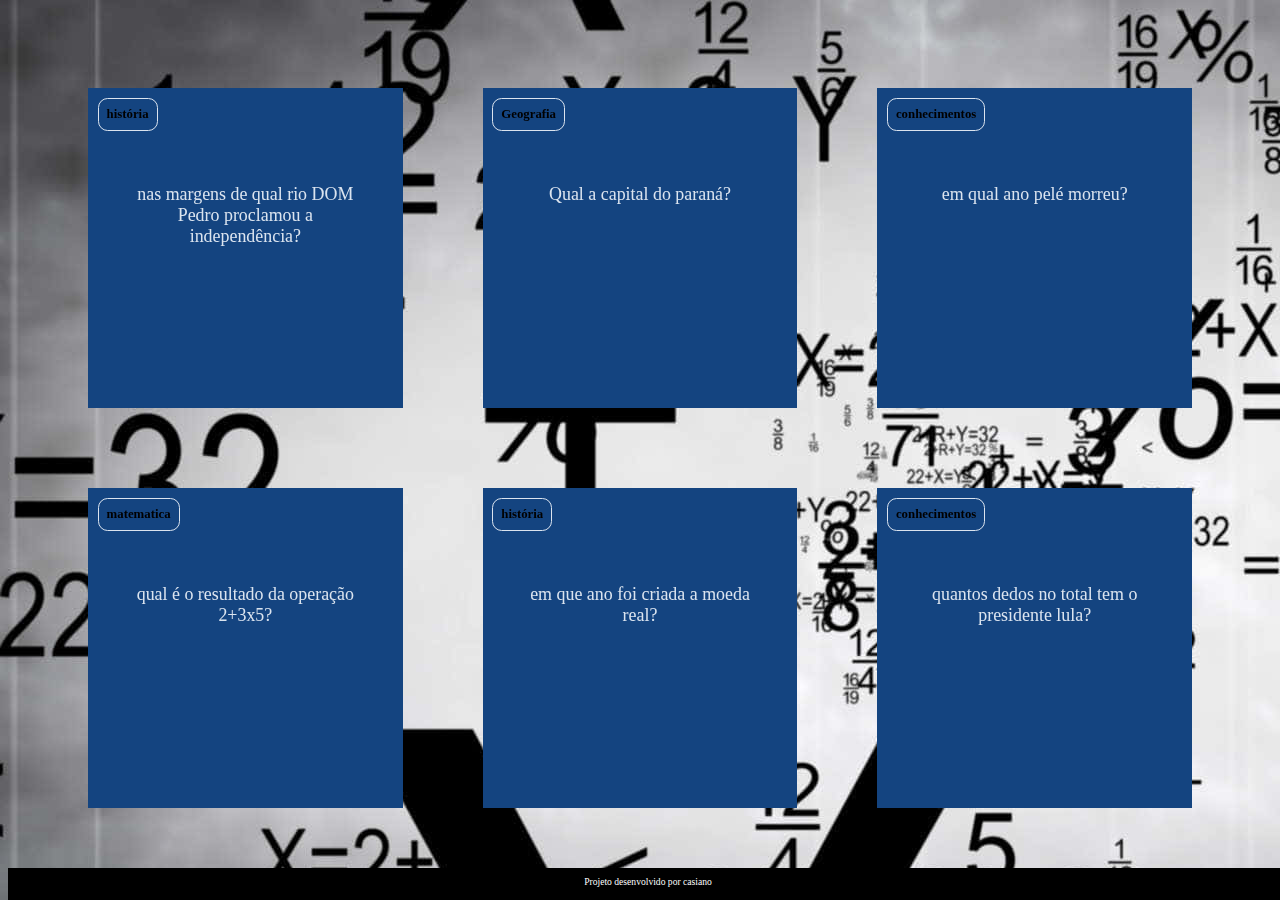
<file: index.html>
<!DOCTYPE html>
<html lang="pt-br">
<head>
    <meta charset="UTF-8">
    <meta name="viewport" content="width=device-width, initial-scale=1.0">
    <link rel="stylesheet" href="assets/img/style.css">
    <title>Flashcard</title>
</head>
<body>
    <main>
        <section id="container">
            <!-- <article class="cartao">
                <div class="cartao__conteudo">
                    <h3>Programação</h3>
                    <div class="cartao__conteudo__pergunta">
                        <p>O que é JavaScript?</p>
                    </div>
                    <div class="cartao__conteudo__resposta">
                        <p>O JavaScript é uma linguagem de programação</p>
                    </div>
                </div>
            </article> -->
        </section>
    </main>
    <footer>
        <p>Projeto desenvolvido por casiano </p>
    </footer>
    <script src="app.js"></script>
    <script src="perguntas.js"></script>
</body>
</html>
</file>
<file: assets/img/style.css>
:root {
    --text-color: #DBE4EF;
    --card-front-color: #144480;
    --card-back-color: #00F4BF;
}

body {
    background: url('img/fundo2.jpg');
    font-family: Bai Jamjuree;
}

#container {
    display: flex; 
    flex-wrap: wrap;
    justify-content: space-between;
    padding: 4rem;
    gap: 3rem;
}

.cartao {
    margin: 1rem 1rem;
    height: 20rem;
    flex-grow: 1;
    flex-basis: calc(33% - 6rem);
}

.cartao__conteudo {
    background-color: var(--card-front-color);
    text-align: center;
    /* background-color: aquamarine; */
    height: 100%;
    transform-style: preserve-3d;
    transition: transform 300ms ease-in-out;
}

.cartao__conteudo h3 {:root {
    --text-color: #DBE4EF;
    --card-front-color: #144480;
    --card-back-color: #00F4BF;
}
…
    color: var(--text-color);
    border: 1px solid var(--text-color);
    text-align: left;
    padding: 0.5rem;
    position: absolute;
    margin: 0.6rem;
    border-radius: 0.6rem;
    font-size: 1vw;
    backface-visibility: hidden;
}

.cartao__conteudo p {
    margin-top: 1rem;
    padding: 2rem;
    margin-top: 4rem;
    font-size: 1.4vw;
}

.cartao__conteudo__pergunta p {
    color: var(--text-color);
    font-weight: 500;
}

.cartao__conteudo__resposta p {
    color: var(--card-back-color);
    font-weight: 700;
}

.cartao.active .cartao__conteudo {
    transform: rotateY(180deg);
}

.cartao__conteudo__pergunta,
.cartao__conteudo__resposta {
    backface-visibility: hidden;
    position: absolute;
    height: 100%;
    width: 100%;
    box-sizing: border-box;
}

.cartao__conteudo__resposta {
    transform: rotateY(180deg);
    background-color: rgba(0, 244, 191, 0.2);
    border: 4px solid var(--card-back-color);
}

footer {
    background-color: black;
    color: white;
    position: fixed;
    bottom: 0;
    width: 100%;
    height: 2rem;
}

footer p {
    text-align: center;
    font-size: 0.6rem;
    margin-top: 0.5rem;
}

@media (max-width: 560px) {
    
    body {
        background: url('assets/img/bg-mobile.webp'), no-repeat cover;
    }

    .cartao {
        flex: 1 0 calc(100% - 1rem)
    }

    .cartao__conteudo h3 {
        font-size: 3vw;
    }

    .cartao__conteudo p {
        font-size: 3.8vw;
    }
}
</file>
